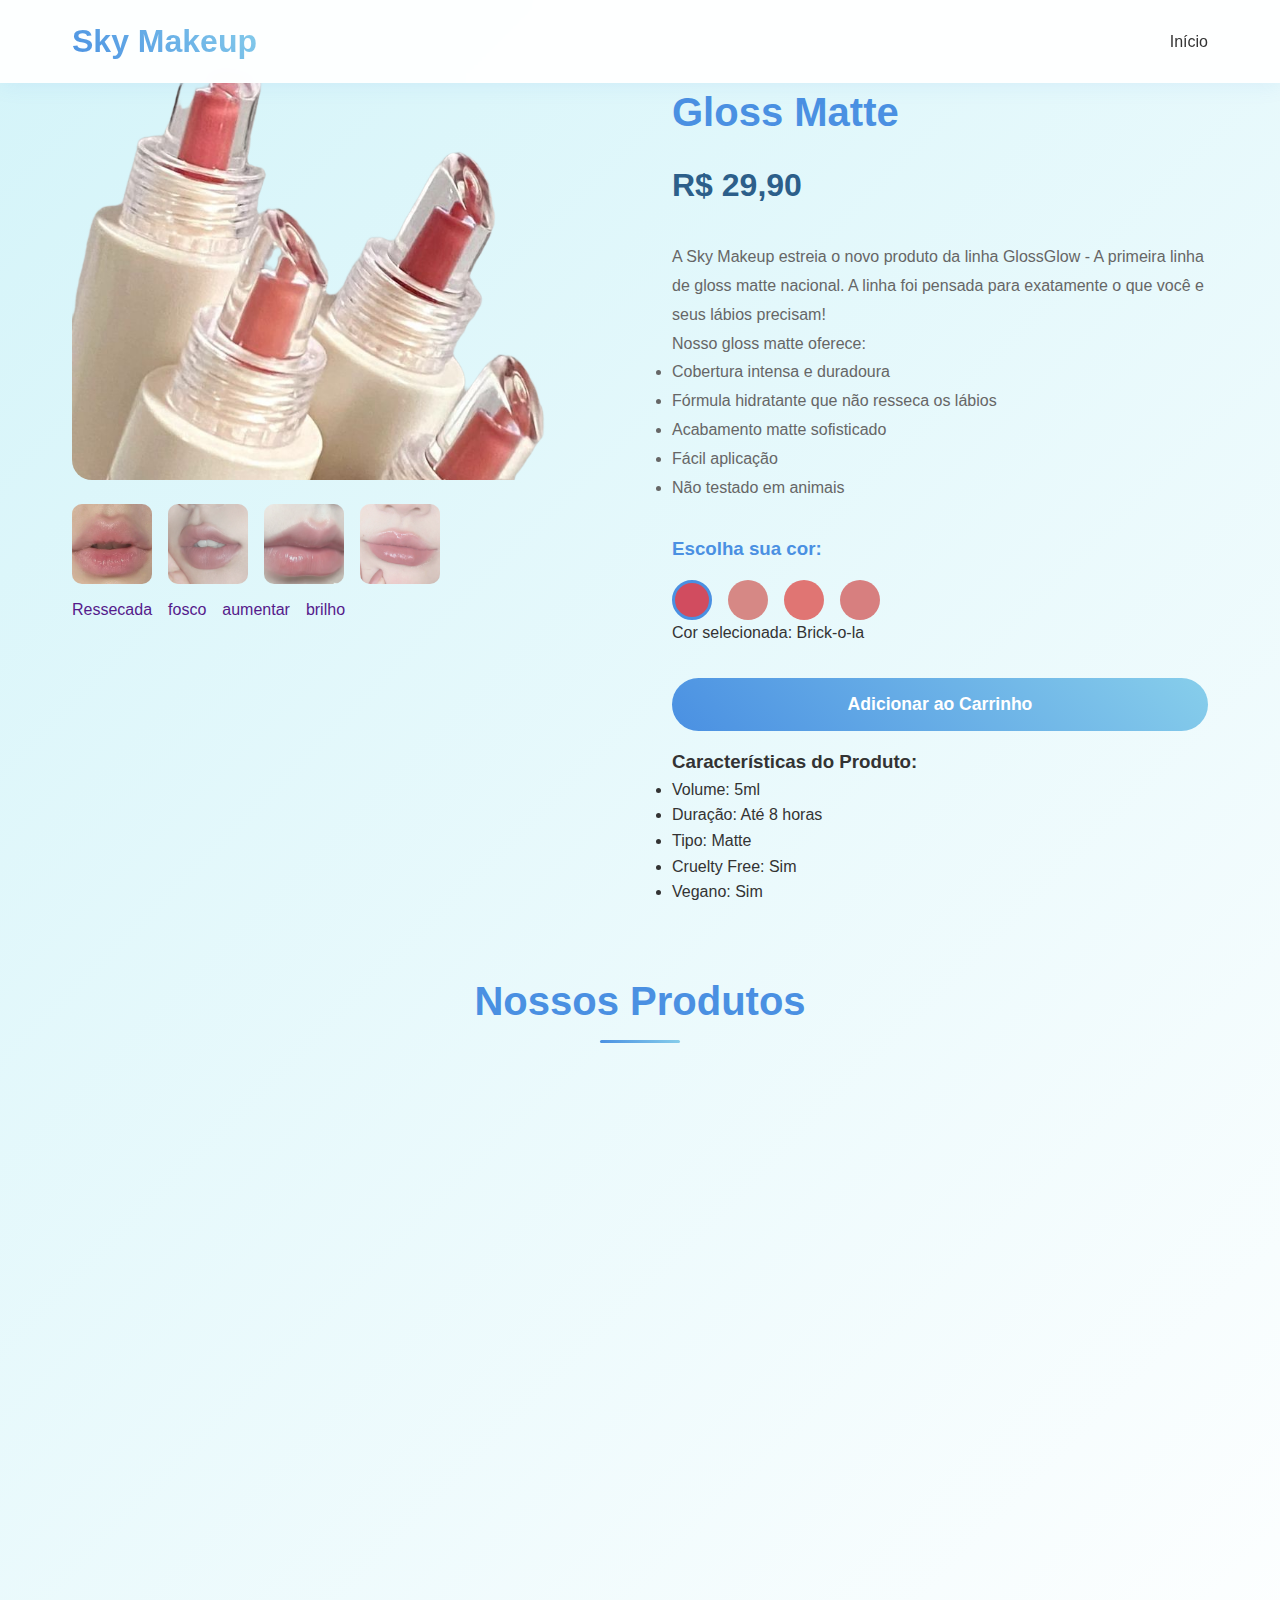
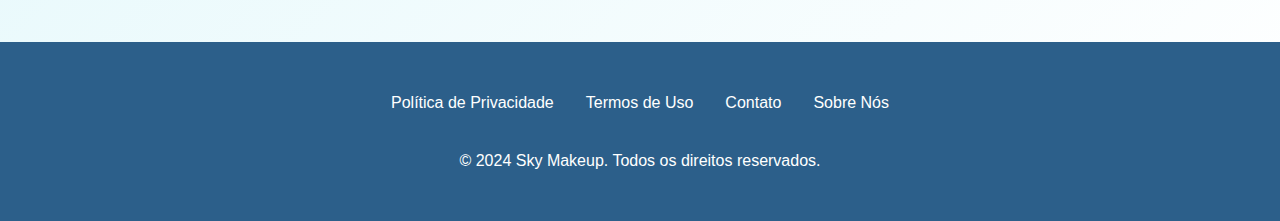
<file: telas/Labios-detail.html>
<!DOCTYPE html>
<html lang="pt-BR">
<head>
    <meta charset="UTF-8">
    <meta name="viewport" content="width=device-width, initial-scale=1.0">
    <title>Detalhes</title>
    <link rel="stylesheet" href="../css/style.css">
</head>
<body>
    <header>
        <nav>
            <a class="logo">Sky Makeup</a>
            <ul class="nav-links">
                <li><a href="../index.html">Início</a></li>
            </ul>
        </nav>
    </header>

    <main>
        <section class="product-detail">
            <div class="product-detail-content">
                <div class="product-gallery">
                    <img id="mainImage" src="../img/imgGloss.png" alt="Produto Principal" class="main-image" onerror="this.src='[data-uri]'">
                    
                    <div class="thumbnail-gallery">
                        <img src="../img/b4.png" alt="Imagem 1" class="thumbnail active" onclick="changeMainImage(this)" onerror="this.src='[data-uri]'">
                        <img src="../img/b1.png" alt="Imagem 2" class="thumbnail" onclick="changeMainImage(this)" onerror="this.src='[data-uri]'">
                        <img src="../img/b3.png" alt="Imagem 3" class="thumbnail" onclick="changeMainImage(this)" onerror="this.src='[data-uri]'">
                        <img src="../img/b2.png" alt="Imagem 4" class="thumbnail" onclick="changeMainImage(this)" onerror="this.src='[data-uri]'">
                    </div>
                    <div class="thumbnail-gallery" style="margin-top: 1.5vh;">
                        <a class="" href="" onclick="changeMainImage(this)">Ressecada</a>
                        <a href="" onclick="changeMainImage(this)">fosco</a>
                        <a href="" onclick="changeMainImage(this)">aumentar</a>
                        <a href="" onclick="changeMainImage(this)">brilho</a>
                    </div>
                </div>

                <div class="product-info">
                    <h1 id="productTitle">Gloss Matte</h1>
                    <div class="product-price-large" id="productPrice">R$ 29,90</div>
                    
                    <div class="product-description" id="productDescription">
                        <p>A Sky Makeup estreia o novo produto da linha GlossGlow - A primeira linha de gloss matte nacional. A linha foi pensada para exatamente o que você e seus lábios precisam!</p>
                        
                        <p>Nosso gloss matte oferece:</p>
                        <ul>
                            <li>Cobertura intensa e duradoura</li>
                            <li>Fórmula hidratante que não resseca os lábios</li>
                            <li>Acabamento matte sofisticado</li>
                            <li>Fácil aplicação</li>
                            <li>Não testado em animais</li>
                        </ul>
                    </div>

                    <div class="color-options">
                        <h3>Escolha sua cor:</h3>
                        <div class="color-swatches">
                            <div class="color-swatch active" style="background-color: #d14c5f;" onclick="selectColor(this, 'Brick-o-la')" title="Brick-o-la"></div>
                            <div class="color-swatch" style="background-color: #d68885;" onclick="selectColor(this, 'Myth')" title="Myth"></div>
                            <div class="color-swatch" style="background-color: #e07573;" onclick="selectColor(this, 'Costa Chic')" title="Costa Chic"></div>
                            <div class="color-swatch" style="background-color: #d77f7f;" onclick="selectColor(this, 'Angel')" title="Angel"></div>
                        </div>
                        <p id="selectedColor">Cor selecionada: Brick-o-la</p>
                    </div>

                    <button class="add-to-cart" onclick="addToCart()">Adicionar ao Carrinho</button>
                    
                    <div class="product-features">
                        <h3>Características do Produto:</h3>
                        <ul>
                            <li>Volume: 5ml</li>
                            <li>Duração: Até 8 horas</li>
                            <li>Tipo: Matte</li>
                            <li>Cruelty Free: Sim</li>
                            <li>Vegano: Sim</li>
                        </ul>
                    </div>
                </div>
            </div>
        </section>

        <section id="products" class="products">
            <h2 class="section-title">Nossos Produtos</h2>
            <div class="product-grid">
                <div class="product-card">
                    <img src="../img/imgGloss.png" alt="Gloss Matte" class="product-image" onerror="this.src='[data-uri]'">
                    <h3>Gloss Matte</h3>
                    <p>A primeira linha de gloss matte nacional, desenvolvida especialmente para seus lábios.</p>
                    <div class="product-price">R$ 29,90</div>
                    <a href="../telas/Labios-detail.html" class="product-button">Ver Detalhes</a>
                </div>
            </div>



        </section>
    </main>

    <footer>
        <div class="footer-content">
            <div class="footer-links">
                <a href="#privacy">Política de Privacidade</a>
                <a href="#terms">Termos de Uso</a>
                <a href="#contact">Contato</a>
                <a href="#about">Sobre Nós</a>
            </div>
            <p>&copy; 2024 Sky Makeup. Todos os direitos reservados.</p>
        </div>
    </footer>

    <script src="../js/script.js"></script>
</body>
</html>
</file>
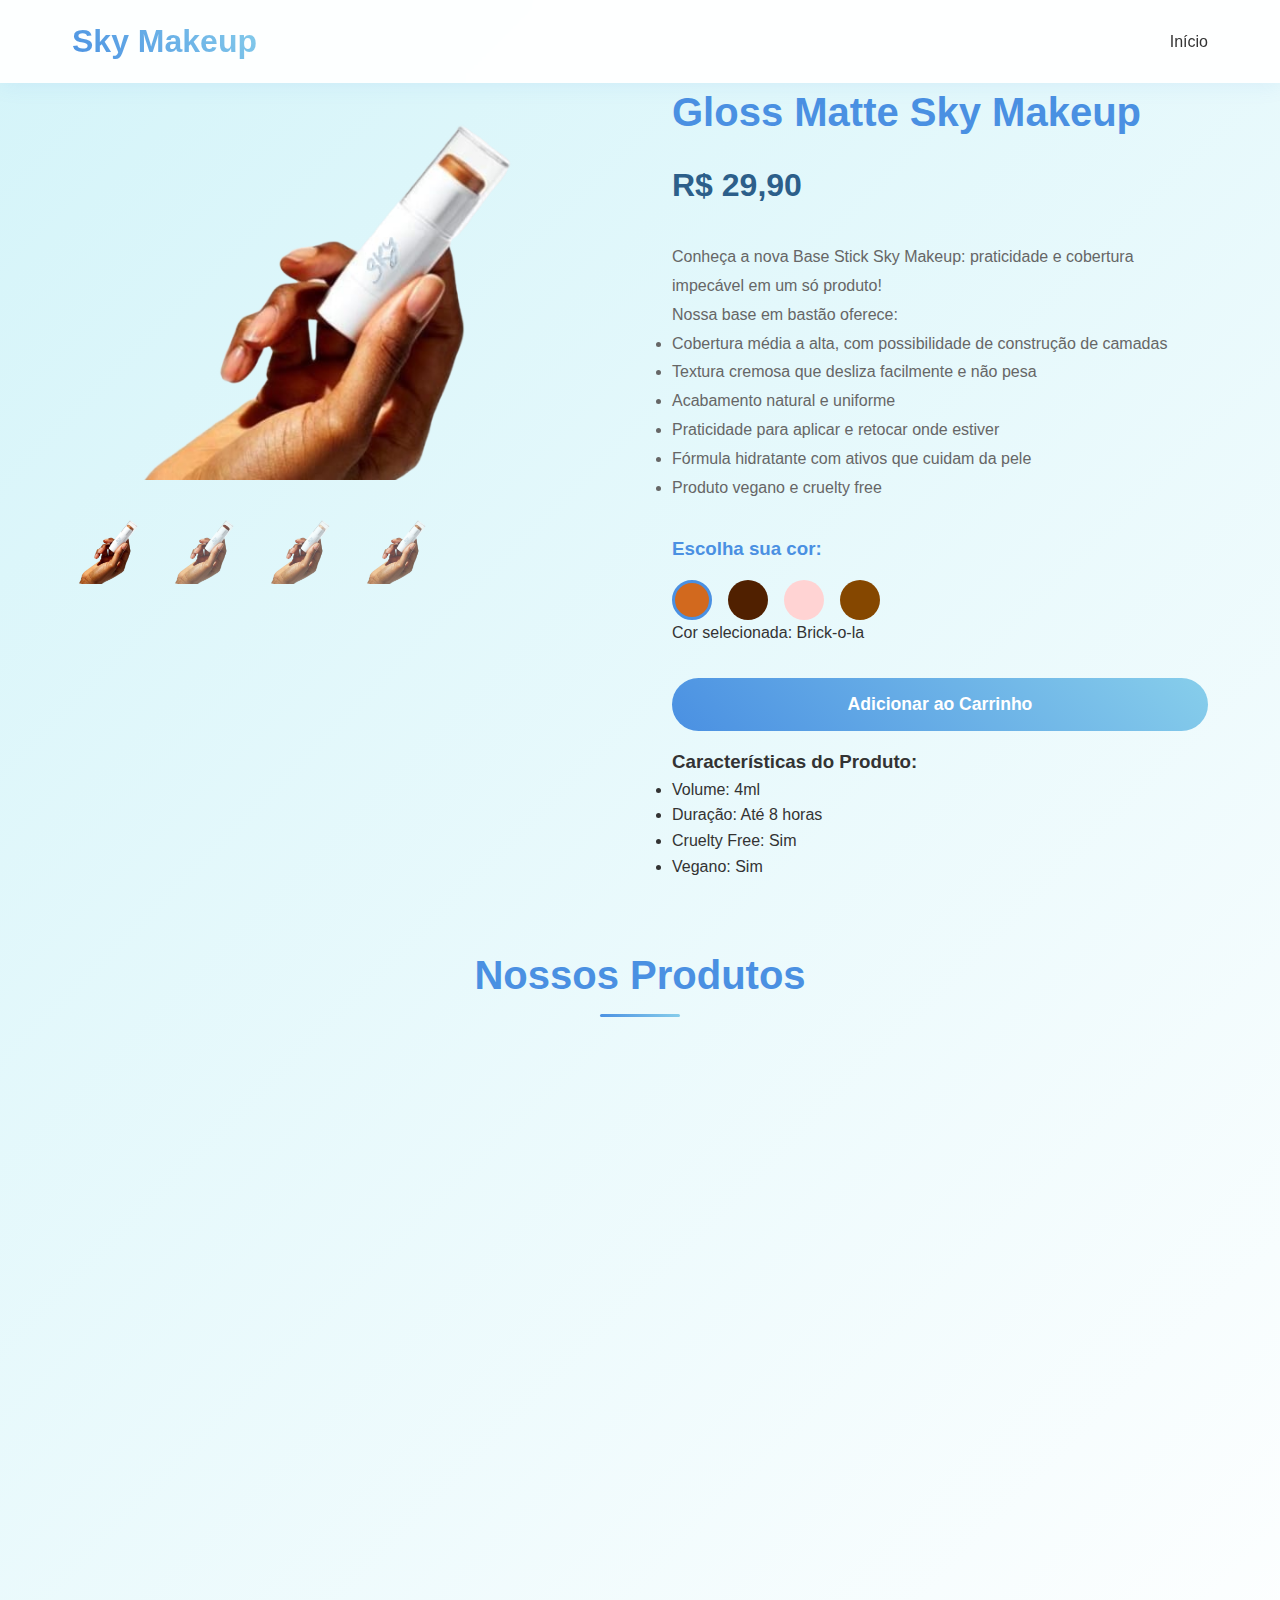
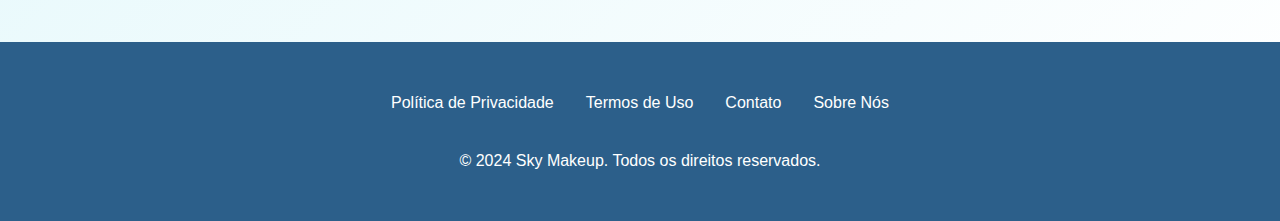
<file: telas/Pele-detail.html>
<!DOCTYPE html>
<html lang="pt-BR">
<head>
    <meta charset="UTF-8">
    <meta name="viewport" content="width=device-width, initial-scale=1.0">
    <title>Detalhes</title>
    <link rel="stylesheet" href="../css/style.css">
</head>
<body>
    <header>
        <nav>
            <a class="logo">Sky Makeup</a>
            <ul class="nav-links">
                <li><a href="../index.html">Início</a></li>
            </ul>
        </nav>
    </header>

    <main>
        <section class="product-detail">
            <div class="product-detail-content">
                <div class="product-gallery">
                    <img id="mainImage" src="../img/p1.png" alt="Produto Principal" class="main-image" onerror="this.src='[data-uri]'">
                    
                    <div class="thumbnail-gallery">
                        <img src="../img/p1.png" alt="Imagem 1" class="thumbnail active" onclick="changeMainImage(this)" onerror="this.src='[data-uri]'">
                        <img src="../img/p2.png" alt="Imagem 2" class="thumbnail" onclick="changeMainImage(this)" onerror="this.src='[data-uri]'">
                        <img src="../img/p3.png" alt="Imagem 3" class="thumbnail" onclick="changeMainImage(this)" onerror="this.src='[data-uri]'">
                        <img src="../img/p4.png" alt="Imagem 4" class="thumbnail" onclick="changeMainImage(this)" onerror="this.src='[data-uri]'">
                    </div>
                </div>

                <div class="product-info">
                    <h1 id="productTitle">Gloss Matte Sky Makeup</h1>
                    <div class="product-price-large" id="productPrice">R$ 29,90</div>
                    
                    <div class="product-description" id="productDescription">
                        <p>Conheça a nova Base Stick Sky Makeup: praticidade e cobertura impecável em um só produto!</p>
                        <p>Nossa base em bastão oferece:</p>
                        <ul>
                            <li>Cobertura média a alta, com possibilidade de construção de camadas</li>
                            <li>Textura cremosa que desliza facilmente e não pesa</li>
                            <li>Acabamento natural e uniforme</li>
                            <li>Praticidade para aplicar e retocar onde estiver</li>
                            <li>Fórmula hidratante com ativos que cuidam da pele</li>
                            <li>Produto vegano e cruelty free</li>
                        </ul>
                    </div>

                    <div class="color-options">
                        <h3>Escolha sua cor:</h3>
                        <div class="color-swatches">
                            <div class="color-swatch active" style="background-color: #D2691E;" onclick="selectColor(this, 'Brick-o-la')" title="Brick-o-la"></div>
                            <div class="color-swatch" style="background-color: #502000;" onclick="selectColor(this, 'Myth')" title="Myth"></div>
                            <div class="color-swatch" style="background-color: #ffd3d3;" onclick="selectColor(this, 'Costa Chic')" title="Costa Chic"></div>
                            <div class="color-swatch" style="background-color: #854700;" onclick="selectColor(this, 'Angel')" title="Angel"></div>
                        </div>
                        <p id="selectedColor">Cor selecionada: Brick-o-la</p>
                    </div>

                    <button class="add-to-cart" onclick="addToCart()">Adicionar ao Carrinho</button>
                    
                    <div class="product-features">
                        <h3>Características do Produto:</h3>
                        <ul>
                            <li>Volume: 4ml</li>
                            <li>Duração: Até 8 horas</li>
                            <li>Cruelty Free: Sim</li>
                            <li>Vegano: Sim</li>
                        </ul>
                    </div>
                </div>
            </div>
        </section>

        <section id="products" class="products">
            <h2 class="section-title">Nossos Produtos</h2>
            <div class="product-grid">
                <div class="product-card">
                    <img src="../img/imgGloss.png" alt="Gloss Matte" class="product-image" onerror="this.src='[data-uri]'">
                    <h3>Gloss Matte</h3>
                    <p>A primeira linha de gloss matte nacional, desenvolvida especialmente para seus lábios.</p>
                    <div class="product-price">R$ 29,90</div>
                    <a href="../telas/Labios-detail.html" class="product-button">Ver Detalhes</a>
                </div>

                <div class="product-card" >
                    <img src="../img/tons-collection.jpg" alt="Coleção Tons" class="product-image" onerror="this.src='[data-uri]'">
                    <h3>Coleção Tons</h3>
                    <p>4 tons incríveis: Brick-o-la, Myth, Costa Chic e Angel. Encontre o tom perfeito para você!</p>
                    <div class="product-price">R$ 99,90</div>
                    <a href="../telas/Colecao-detail.html" class="product-button">Ver Detalhes</a>
                </div>
            </div>



        </section>
    </main>

    <footer>
        <div class="footer-content">
            <div class="footer-links">
                <a href="#privacy">Política de Privacidade</a>
                <a href="#terms">Termos de Uso</a>
                <a href="#contact">Contato</a>
                <a href="#about">Sobre Nós</a>
            </div>
            <p>&copy; 2024 Sky Makeup. Todos os direitos reservados.</p>
        </div>
    </footer>

    <script src="../js/script.js"></script>
</body>
</html>
</file>
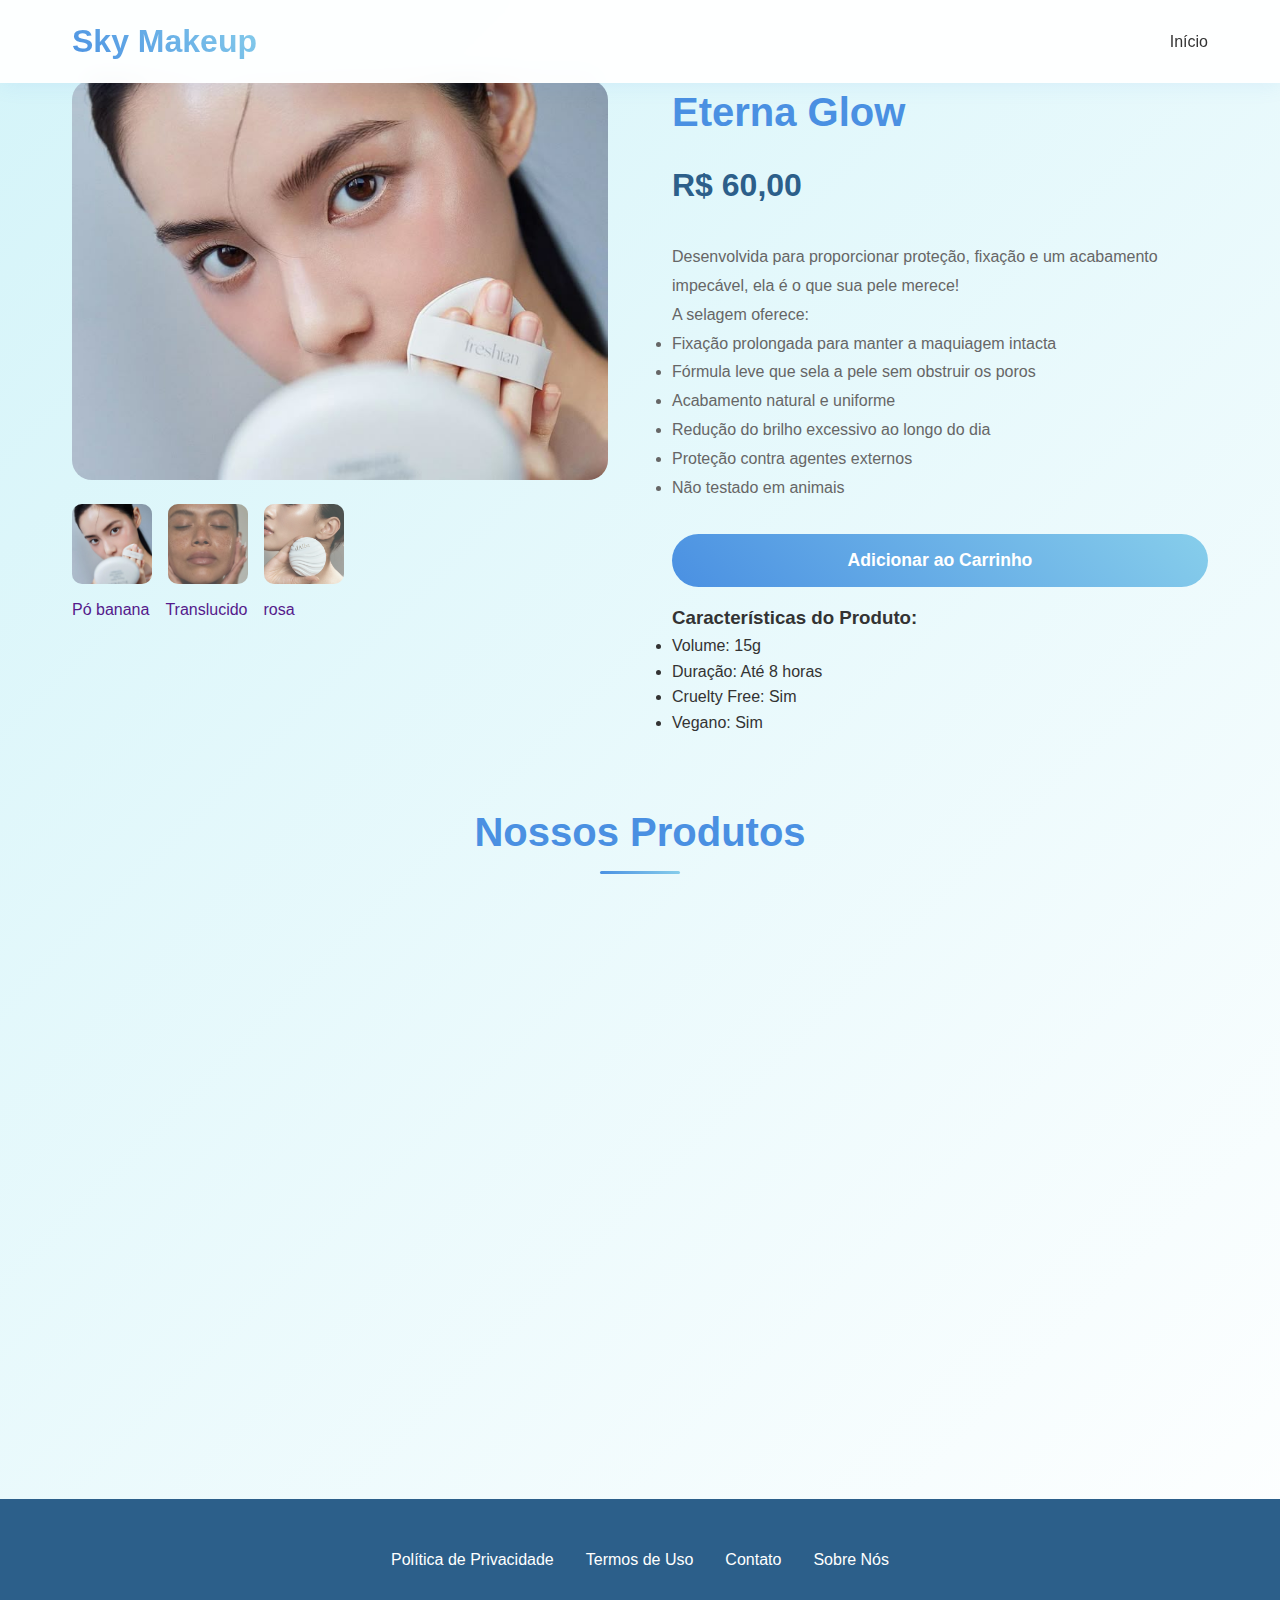
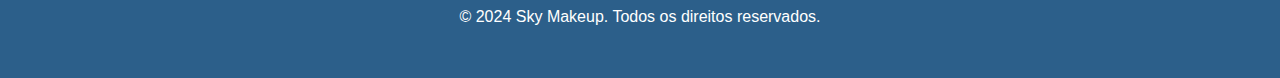
<file: telas/Selagem-detail.html>
<!DOCTYPE html>
<html lang="pt-BR">
<head>
    <meta charset="UTF-8">
    <meta name="viewport" content="width=device-width, initial-scale=1.0">
    <title>Detalhes</title>
    <link rel="stylesheet" href="../css/style.css">
</head>
<body>
    <header>
        <nav>
            <a class="logo">Sky Makeup</a>
            <ul class="nav-links">
                <li><a href="../index.html">Início</a></li>
            </ul>
        </nav>
    </header>

    <main>
        <section class="product-detail">
            <div class="product-detail-content">
                <div class="product-gallery">
                    <img id="mainImage" src="../img/s1.jpg" alt="Produto Principal" class="main-image" onerror="this.src='[data-uri]'">
                    
                    <div class="thumbnail-gallery">
                        <img src="../img/s1.jpg" alt="Imagem 1" class="thumbnail active" onclick="changeMainImage(this)" onerror="this.src='[data-uri]'">
                        <img src="../img/s2.jpg" alt="Imagem 2" class="thumbnail" onclick="changeMainImage(this)" onerror="this.src='[data-uri]'">
                        <img src="../img/s3.jpg" alt="Imagem 2" class="thumbnail" onclick="changeMainImage(this)" onerror="this.src='[data-uri]'">
                    </div>

                    <div class="thumbnail-gallery" style="margin-top: 1.5vh;">
                        <a class="" href="" onclick="changeMainImage(this)">Pó banana</a>
                        <a href="" onclick="changeMainImage(this)">Translucido</a>
                        <a href="" onclick="changeMainImage(this)">rosa</a>
                    </div>
                </div>

                <div class="product-info">
                    <h1 id="productTitle">Eterna Glow</h1>
                    <div class="product-price-large" id="productPrice">R$ 60,00</div>
                    
                    <div class="product-description" id="productDescription">
                        <p>Desenvolvida para proporcionar proteção, fixação e um acabamento impecável, ela é o que sua pele merece!</p>
                        
                        <p>A selagem oferece:</p>
                        <ul>
                            <li>Fixação prolongada para manter a maquiagem intacta</li>
                            <li>Fórmula leve que sela a pele sem obstruir os poros</li>
                            <li>Acabamento natural e uniforme</li>
                            <li>Redução do brilho excessivo ao longo do dia</li>
                            <li>Proteção contra agentes externos</li>
                            <li>Não testado em animais</li>
                        </ul>
                    </div>

                    <button class="add-to-cart" onclick="addToCart()">Adicionar ao Carrinho</button>
                    
                    <div class="product-features">
                        <h3>Características do Produto:</h3>
                        <ul>
                            <li>Volume: 15g</li>
                            <li>Duração: Até 8 horas</li>
                            <li>Cruelty Free: Sim</li>
                            <li>Vegano: Sim</li>
                        </ul>
                    </div>
                </div>
            </div>
        </section>

        <section id="products" class="products">
            <h2 class="section-title">Nossos Produtos</h2>
            <div class="product-grid">
                <div class="product-card">
                    <img src="../img/imgGloss.png" alt="Gloss Matte" class="product-image" onerror="this.src='[data-uri]'">
                    <h3>Gloss Matte</h3>
                    <p>A primeira linha de gloss matte nacional, desenvolvida especialmente para seus lábios.</p>
                    <div class="product-price">R$ 29,90</div>
                    <a href="../telas/Labios-detail.html" class="product-button">Ver Detalhes</a>
                </div>

                <div class="product-card" >
                    <img src="../img/tons-collection.jpg" alt="Coleção Tons" class="product-image" onerror="this.src='[data-uri]'">
                    <h3>Coleção Tons</h3>
                    <p>4 tons incríveis: Brick-o-la, Myth, Costa Chic e Angel. Encontre o tom perfeito para você!</p>
                    <div class="product-price">R$ 99,90</div>
                    <a href="../telas/Colecao-detail.html" class="product-button">Ver Detalhes</a>
                </div>
            </div>



        </section>
    </main>

    <footer>
        <div class="footer-content">
            <div class="footer-links">
                <a href="#privacy">Política de Privacidade</a>
                <a href="#terms">Termos de Uso</a>
                <a href="#contact">Contato</a>
                <a href="#about">Sobre Nós</a>
            </div>
            <p>&copy; 2024 Sky Makeup. Todos os direitos reservados.</p>
        </div>
    </footer>

    <script src="../js/script.js"></script>
</body>
</html>
</file>
<file: css/style.css>
/* Sky Makeup Website Styles */

/* Color Palette from Slides */
:root {
    --primary-blue: #4A90E2;
    --light-blue: #87CEEB;
    --powder-blue: #d4f4f9;
    --white: #FFFFFF;
    --dark-blue: #2C5F8A;
    --accent-pink: #F8BBD9;
    --text-dark: #333333;
    --text-light: #666666;
}

* {
    margin: 0;
    padding: 0;
    box-sizing: border-box;
}

body {
    font-family: 'Arial', sans-serif;
    line-height: 1.6;
    color: var(--text-dark);
    background: linear-gradient(135deg, var(--powder-blue) 0%, var(--white) 100%);
    min-height: 100vh;
}

/* Header Styles */
header {
    background: rgba(255, 255, 255, 0.95);
    backdrop-filter: blur(10px);
    position: fixed;
    top: 0;
    left: 0;
    right: 0;
    z-index: 1000;
    padding: 1rem 0;
    box-shadow: 0 2px 20px rgba(74, 144, 226, 0.1);
}

nav {
    max-width: 1200px;
    margin: 0 auto;
    padding: 0 2rem;
    display: flex;
    justify-content: space-between;
    align-items: center;
}

.logo {
    font-size: 2rem;
    font-weight: bold;
    color: var(--primary-blue);
    text-decoration: none;
    background: linear-gradient(45deg, var(--primary-blue), var(--light-blue));
    -webkit-background-clip: text;
    -webkit-text-fill-color: transparent;
    background-clip: text;
}

.nav-links {
    display: flex;
    list-style: none;
    gap: 2rem;
}

.nav-links a {
    text-decoration: none;
    color: var(--text-dark);
    font-weight: 500;
    transition: all 0.3s ease;
    position: relative;
}

.nav-links a:hover {
    color: var(--primary-blue);
    transform: translateY(-2px);
}

.nav-links a::after {
    content: '';
    position: absolute;
    bottom: -5px;
    left: 0;
    width: 0;
    height: 2px;
    background: var(--primary-blue);
    transition: width 0.3s ease;
}

.nav-links a:hover::after {
    width: 100%;
}

/* Main Content */
main {
    margin-top: 80px;
}

/* Hero Section */
.hero {
    max-width: 1200px;
    margin: 0 auto;
    padding: 4rem 2rem;
    text-align: center;
    position: relative;
}

.hero::before {
    content: '';
    position: absolute;
    top: 0;
    left: 0;
    right: 0;
    bottom: 0;
    background: url('data:image/svg+xml,<svg xmlns="http://www.w3.org/2000/svg" viewBox="0 0 100 100"><circle cx="20" cy="20" r="2" fill="%234A90E2" opacity="0.3"/><circle cx="80" cy="40" r="1.5" fill="%2387CEEB" opacity="0.4"/><circle cx="60" cy="80" r="1" fill="%23B0E0E6" opacity="0.5"/></svg>');
    pointer-events: none;
}

.hero-content {
    position: relative;
    z-index: 1;
}

.hero h1 {
    font-size: 3.5rem;
    font-weight: bold;
    margin-bottom: 1rem;
    background: linear-gradient(45deg, var(--primary-blue), var(--dark-blue));
    -webkit-background-clip: text;
    -webkit-text-fill-color: transparent;
    background-clip: text;
    animation: fadeInUp 1s ease-out;
}

.hero p {
    font-size: 1.2rem;
    color: var(--text-light);
    margin-bottom: 2rem;
    max-width: 600px;
    margin-left: auto;
    margin-right: auto;
    animation: fadeInUp 1s ease-out 0.2s both;
}

.cta-button {
    display: inline-block;
    background: linear-gradient(45deg, var(--primary-blue), var(--light-blue));
    color: white;
    padding: 1rem 2rem;
    text-decoration: none;
    border-radius: 50px;
    font-weight: bold;
    transition: all 0.3s ease;
    box-shadow: 0 4px 15px rgba(74, 144, 226, 0.3);
    animation: fadeInUp 1s ease-out 0.4s both;
}

.cta-button:hover {
    transform: translateY(-3px);
    box-shadow: 0 8px 25px rgba(74, 144, 226, 0.4);
}

/* Products Section */
.products {
    max-width: 1200px;
    margin: 4rem auto;
    padding: 0 2rem;
}

.section-title {
    text-align: center;
    font-size: 2.5rem;
    color: var(--primary-blue);
    margin-bottom: 3rem;
    position: relative;
}

.section-title::after {
    content: '';
    position: absolute;
    bottom: -10px;
    left: 50%;
    transform: translateX(-50%);
    width: 80px;
    height: 3px;
    background: linear-gradient(45deg, var(--primary-blue), var(--light-blue));
    border-radius: 2px;
}

.product-grid {
    display: grid;
    grid-template-columns: repeat(auto-fit, minmax(300px, 1fr));
    gap: 2rem;
    margin-top: 3rem;
}

.product-card {
    background: rgba(248, 248, 248, 0.9);
    border-radius: 18px;
    padding: 2rem;
    text-align: center;
    box-shadow: 0 10px 30px rgba(74, 144, 226, 0.1);
    transition: all 0.3s ease;
    cursor: pointer;
    position: relative;
    overflow: hidden;
}

.product-card::before {
    content: '';
    position: absolute;
    top: 0;
    left: -100%;
    width: 100%;
    height: 100%;
    background: linear-gradient(90deg, transparent, rgba(74, 144, 226, 0.1), transparent);
    transition: left 0.5s ease;
}

.product-card:hover::before {
    left: 100%;
}

.product-card:hover {
    transform: translateY(-10px);
    box-shadow: 0 20px 40px rgba(74, 144, 226, 0.2);
}

.product-image {
    width: 200px;
    height: 200px;
    object-fit: cover;
    border-radius: 13px;
    margin-bottom: 1.5rem;
    transition: transform 0.3s ease;
}

.product-card:hover .product-image {
    transform: scale(1.05);
}

.product-card h3 {
    font-size: 1.5rem;
    color: var(--dark-blue);
    margin-bottom: 1rem;
}

.product-card p {
    color: var(--text-light);
    margin-bottom: 1.5rem;
    line-height: 1.6;
}

a{
    text-decoration: none;
}

.product-price {
    font-size: 1.2rem;
    font-weight: bold;
    color: var(--dark-blue);
    margin-bottom: 1rem;
}

.product-button {
    background: linear-gradient(45deg, var(--primary-blue), var(--light-blue));
    color: white;
    border: none;
    padding: 0.8rem 1.5rem;
    border-radius: 25px;
    cursor: pointer;
    font-weight: bold;
    transition: all 0.3s ease;
    text-decoration: none;
    display: inline-block;
}

.product-button:hover {
    transform: translateY(-2px);
    box-shadow: 0 5px 15px rgba(74, 144, 226, 0.3);
}

/* Features Section */
.features {
    background: rgba(255, 255, 255, 0.8);
    padding: 4rem 0;
  
}

.features-container {
    max-width: 1200px;
    margin: 0 auto;
    padding: 0 2rem;
}

.features-grid {
    display: grid;
    grid-template-columns: repeat(auto-fit, minmax(250px, 1fr));
    gap: 2rem;
    margin-top: 3rem;
}

.feature-item {
    text-align: center;
    padding: 2rem;
    border-radius: 15px;
    background: rgba(255, 255, 255, 0.9);
    box-shadow: 0 5px 20px rgba(74, 144, 226, 0.1);
    transition: transform 0.3s ease;

    height: 90vh;
}

.feature-item:hover {
    transform: translateY(-5px);
}

.card{
    text-align: center;
    padding: 2rem;
    border-radius: 15px;
    background: rgba(255, 255, 255, 0.9);
    box-shadow: 0 5px 20px rgba(74, 144, 226, 0.1);
    transition: transform 0.3s ease;
    height: 90vh;
}

.feature-icon {
    width: 60px;
    height: 60px;
    background: linear-gradient(45deg, var(--primary-blue), var(--light-blue));
    border-radius: 50%;
    margin: 0 auto 1rem;
    display: flex;
    align-items: center;
    justify-content: center;
    font-size: 1.5rem;
    color: white;
}

.feature-item h3 {
    color: var(--primary-blue);
    margin-bottom: 1rem;
}

.feature-item-bg {
    background-size: cover;
    background-position: center;
    color: #fff;
    position: relative;
    overflow: hidden;
}
.feature-item-bg::before {
    content: '';
    position: absolute;
    inset: 0;
    background: rgba(39, 116, 179, 0.217); /* escurece para melhor contraste */
    z-index: 0;
}
.feature-item-bg > * {
    position: relative;
    z-index: 1;
}

/* Footer */
footer {
    background: var(--dark-blue);
    color: white;
    text-align: center;
    padding: 3rem 0;
    margin-top: 4rem;
}

.footer-content {
    max-width: 1200px;
    margin: 0 auto;
    padding: 0 2rem;
}

.footer-links {
    display: flex;
    justify-content: center;
    gap: 2rem;
    margin-bottom: 2rem;
    flex-wrap: wrap;
}

.footer-links a {
    color: white;
    text-decoration: none;
    transition: color 0.3s ease;
}

.footer-links a:hover {
    color: var(--light-blue);
}

/* Animations */
@keyframes fadeInUp {
    from {
        opacity: 0;
        transform: translateY(30px);
    }
    to {
        opacity: 1;
        transform: translateY(0);
    }
}

/* Responsive Design */
@media (max-width: 768px) {
    .nav-links {
        display: none;
    }
    
    .hero h1 {
        font-size: 2.5rem;
    }
    
    .hero p {
        font-size: 1rem;
    }
    
    .product-grid {
        grid-template-columns: 1fr;
    }
    
    .features-grid {
        grid-template-columns: 1fr;
    }
    
    .footer-links {
        flex-direction: column;
        gap: 1rem;
    }
}

/* Product Detail Page Styles */
.product-detail {
    max-width: 1200px;
    margin: 2rem auto;
    padding: 0 2rem;
}

.product-detail-content {
    display: grid;
    grid-template-columns: 1fr 1fr;
    gap: 4rem;
    align-items: start;
}

.product-gallery {
    position: relative;
}

.main-image {
    width: 100%;
    height: 400px;
    object-fit: cover;
    border-radius: 20px;
    margin-bottom: 1rem;
}

.thumbnail-gallery {
    display: flex;
    gap: 1rem;
    overflow-x: auto;
}

.thumbnail {
    width: 80px;
    height: 80px;
    object-fit: cover;
    border-radius: 10px;
    cursor: pointer;
    opacity: 0.7;
    transition: opacity 0.3s ease;
}

.thumbnail:hover,
.thumbnail.active {
    opacity: 1;
}

.product-info h1 {
    font-size: 2.5rem;
    color: var(--primary-blue);
    margin-bottom: 1rem;
}

.product-price-large {
    font-size: 2rem;
    font-weight: bold;
    color: var(--dark-blue);
    margin-bottom: 2rem;
}

.product-description {
    color: var(--text-light);
    line-height: 1.8;
    margin-bottom: 2rem;
}

.color-options {
    margin-bottom: 2rem;
}

.color-options h3 {
    margin-bottom: 1rem;
    color: var(--primary-blue);
}

.color-swatches {
    display: flex;
    gap: 1rem;
}

.color-swatch {
    width: 40px;
    height: 40px;
    border-radius: 50%;
    cursor: pointer;
    border: 3px solid transparent;
    transition: border-color 0.3s ease;
}

.color-swatch:hover,
.color-swatch.active {
    border-color: var(--primary-blue);
}

.add-to-cart {
    background: linear-gradient(45deg, var(--primary-blue), var(--light-blue));
    color: white;
    border: none;
    padding: 1rem 2rem;
    border-radius: 50px;
    font-size: 1.1rem;
    font-weight: bold;
    cursor: pointer;
    transition: all 0.3s ease;
    width: 100%;
    margin-bottom: 1rem;
}

.add-to-cart:hover {
    transform: translateY(-2px);
    box-shadow: 0 8px 25px rgba(74, 144, 226, 0.3);
}

@media (max-width: 768px) {
    .product-detail-content {
        grid-template-columns: 1fr;
        gap: 2rem;
    }
    
    .product-info h1 {
        font-size: 2rem;
    }
    
    .product-price-large {
        font-size: 1.5rem;
    }
}

.tituloHome{
    color: #333333;
}
</file>
